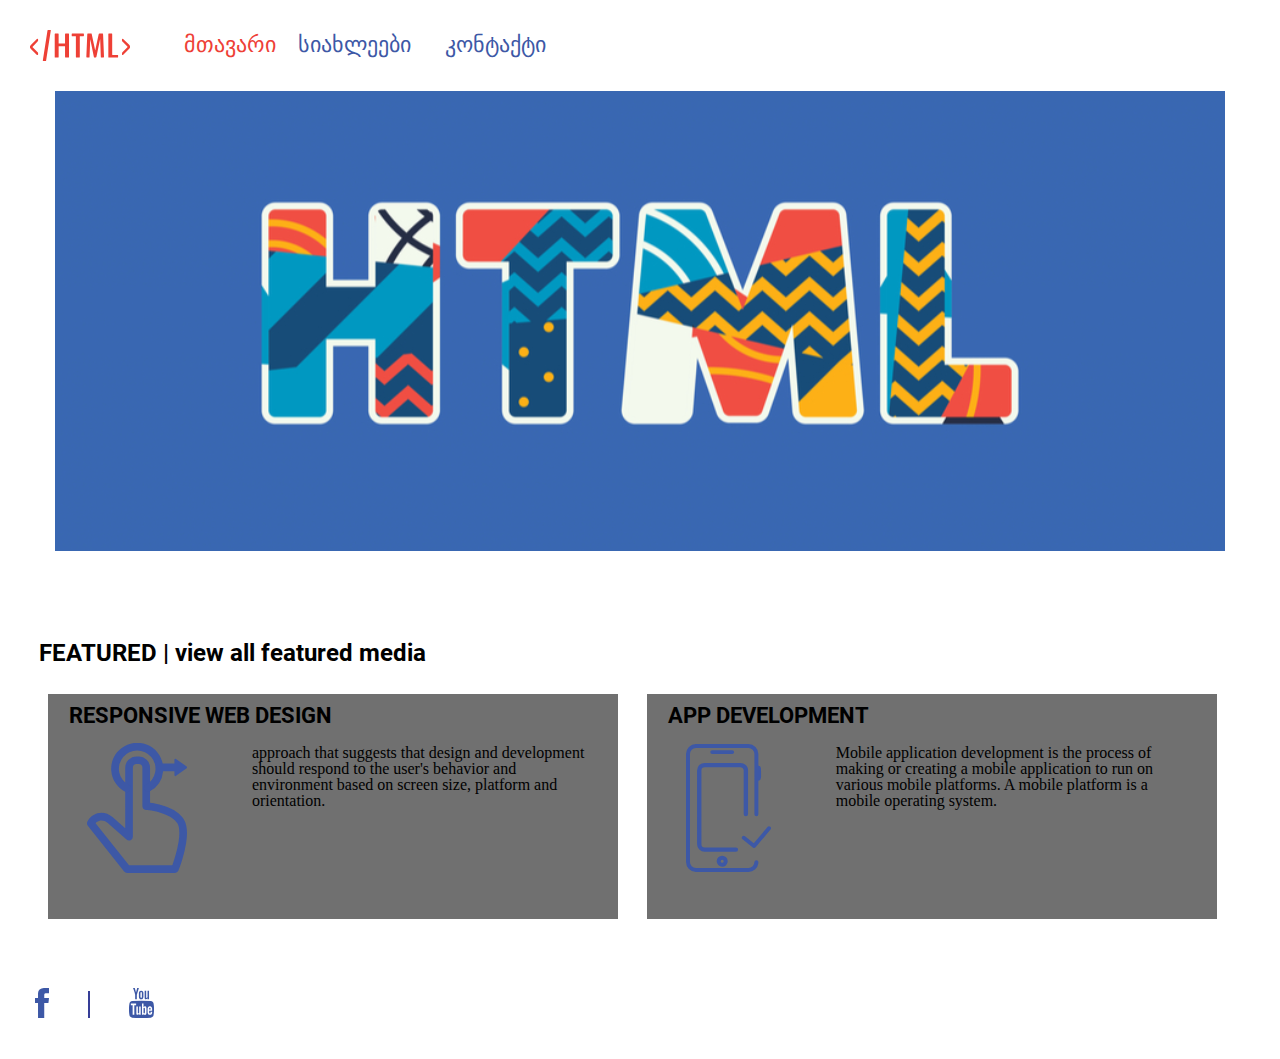
<file: index.html>
<!DOCTYPE html>
<html>
    <body>
        <head>
            <title>მთავარი</title>
            <link rel="stylesheet" href="css/fonts.css">
            <link rel="stylesheet" href="css/reset.css">
            <link rel="stylesheet" href="css/styles.css">
            <meta charset="utf-8">
        </head>
        <header class="header">
           <a href="index.html"> <img class="dib vert"src="image/Group 7.svg" alt="logo"></a>
            <nav class="vert dib">
                <ul>
                    <li class="dib"><a class="main deck" href="index.html">მთავარი</a></li>
                    <li class="dib"><a class="color deck2" href="news.html">სიახლეები</a></li>
                    <li class="dib"><a class="color" href="contact.html">კონტაქტი</a></li>
                </ul>
            </nav>
        </header>
        <section>
          <div class="banner">
            <img src="image/banner-img.svg" alt="banner">
          </div>
        </section>
        <section>
            <h1 class="satauri">FEATURED | view all featured media</h1>
            <div class="sect">
        <div class="box-1 dib">
            <h3 class="headbox">RESPONSIVE WEB DESIGN</h3>
            <img class="box-img vert dib" src="image/Group 10.svg" alt="fingerphoto">
            <p class="par vert dib">approach that suggests that design and development should respond to the  user's behavior and environment based on screen size, platform and orientation.</p>
        </div><!--
        --><div class="box-2 dib">    
                        <h3 class="headbox">APP DEVELOPMENT</h3>
                        <img class="box-img vert dib" src="image/Path 28.svg" alt="fingerphoto">
                        <p class="par vert dib">Mobile application development is the process of making or creating a mobile application to run on various mobile platforms. A mobile platform is a mobile operating system.</p>
          </div>
          </div>
        </section>
        <footer>
            <div class="footer">
                <img src="image/FB.svg" alt="FB">
                <div class="divider dib">
                </div>
                <img src="image/YOUTUBE.svg" alt="FB">
            </div>
        </footer>
    </body>
</html>
</file>
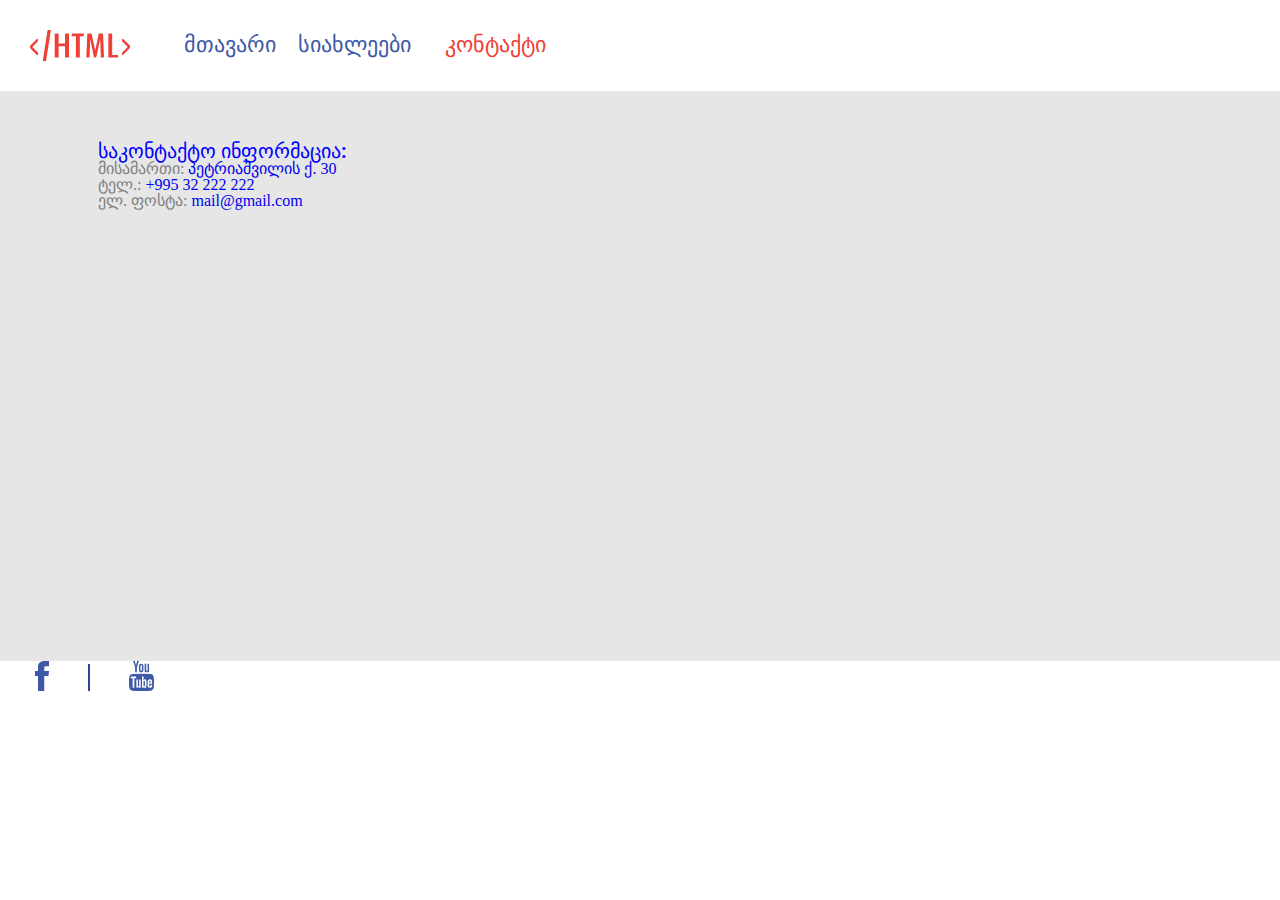
<file: contact.html>
<!DOCTYPE html>
<html>
    <body>
        <head>
            <title>მთავარი</title>
            <link rel="stylesheet" href="css/fonts.css">
            <link rel="stylesheet" href="css/reset.css">
            <link rel="stylesheet" href="css/styles.css">
            <meta charset="utf-8">
        </head>
        <header class="header">
           <a href="index.html"> <img class="dib vert"src="image/Group 7.svg" alt="image"></a>
            <nav class="vert dib">
                <ul>
                    <li class="dib"><a class="color deck" href="index.html">მთავარი</a></li>
                    <li class="dib"><a class="color deck2" href="news.html">სიახლეები</a></li>
                    <li class="dib"><a class="main" href="contact.html">კონტაქტი</a></li>
                </ul>
            </nav>
        </header>
        <div class="contact">
            <div class="adress dib verti"> 
                <h2 class="headofadres">საკონტაქტო ინფორმაცია:</h2>
                <p><span class="gray">მისამართი:</span><a href="https://www.google.com/maps/place/Vasil+Petriashvili+Street,+T'bilisi/@41.7060447,44.7775017,17z/data=!3m1!4b1!4m9!1m2!2m1!1spetriashvili+street!3m5!1s0x40440cce279d4447:0x5dbd3cd2172832a9!8m2!3d41.7060407!4d44.7796904!15sChNwZXRyaWFzaHZpbGkgc3RyZWV0kgEFcm91dGU?hl=en" target="_blank"> პეტრიაშვილის ქ. 30<a></p> 
                <p><span class="gray">ტელ.:</span> <a href="callto:webmaster@example.com">+995 32 222 222</a></p>  
                <p><span class="gray">ელ. ფოსტა:</span> <a href="mailto:webmaster@example.com"> mail@gmail.com</a>
                </p>              
            </div><!--
            -->
            <div class="map dib verti"><iframe src="https://www.google.com/maps/embed?pb=!1m18!1m12!1m3!1d2978.6706700853274!2d44.77750171473817!3d41.70604468414407!2m3!1f0!2f0!3f0!3m2!1i1024!2i768!4f13.1!3m3!1m2!1s0x40440cce279d4447%3A0x5dbd3cd2172832a9!2sVasil%20Petriashvili%20Street%2C%20T&#39;bilisi!5e0!3m2!1sen!2sge!4v1622841456708!5m2!1sen!2sge" width="600" height="450" style="border:0;" allowfullscreen="" loading="lazy"></iframe>
            </div>
        </div>
        <footer>
            <div class="footer">
                <img src="image/FB.svg" alt="FB">
                <div class="divider dib">
                </div>
                <img src="image/YOUTUBE.svg" alt="FB">
            </div>
        </footer>
    </body>
</html>
</file>
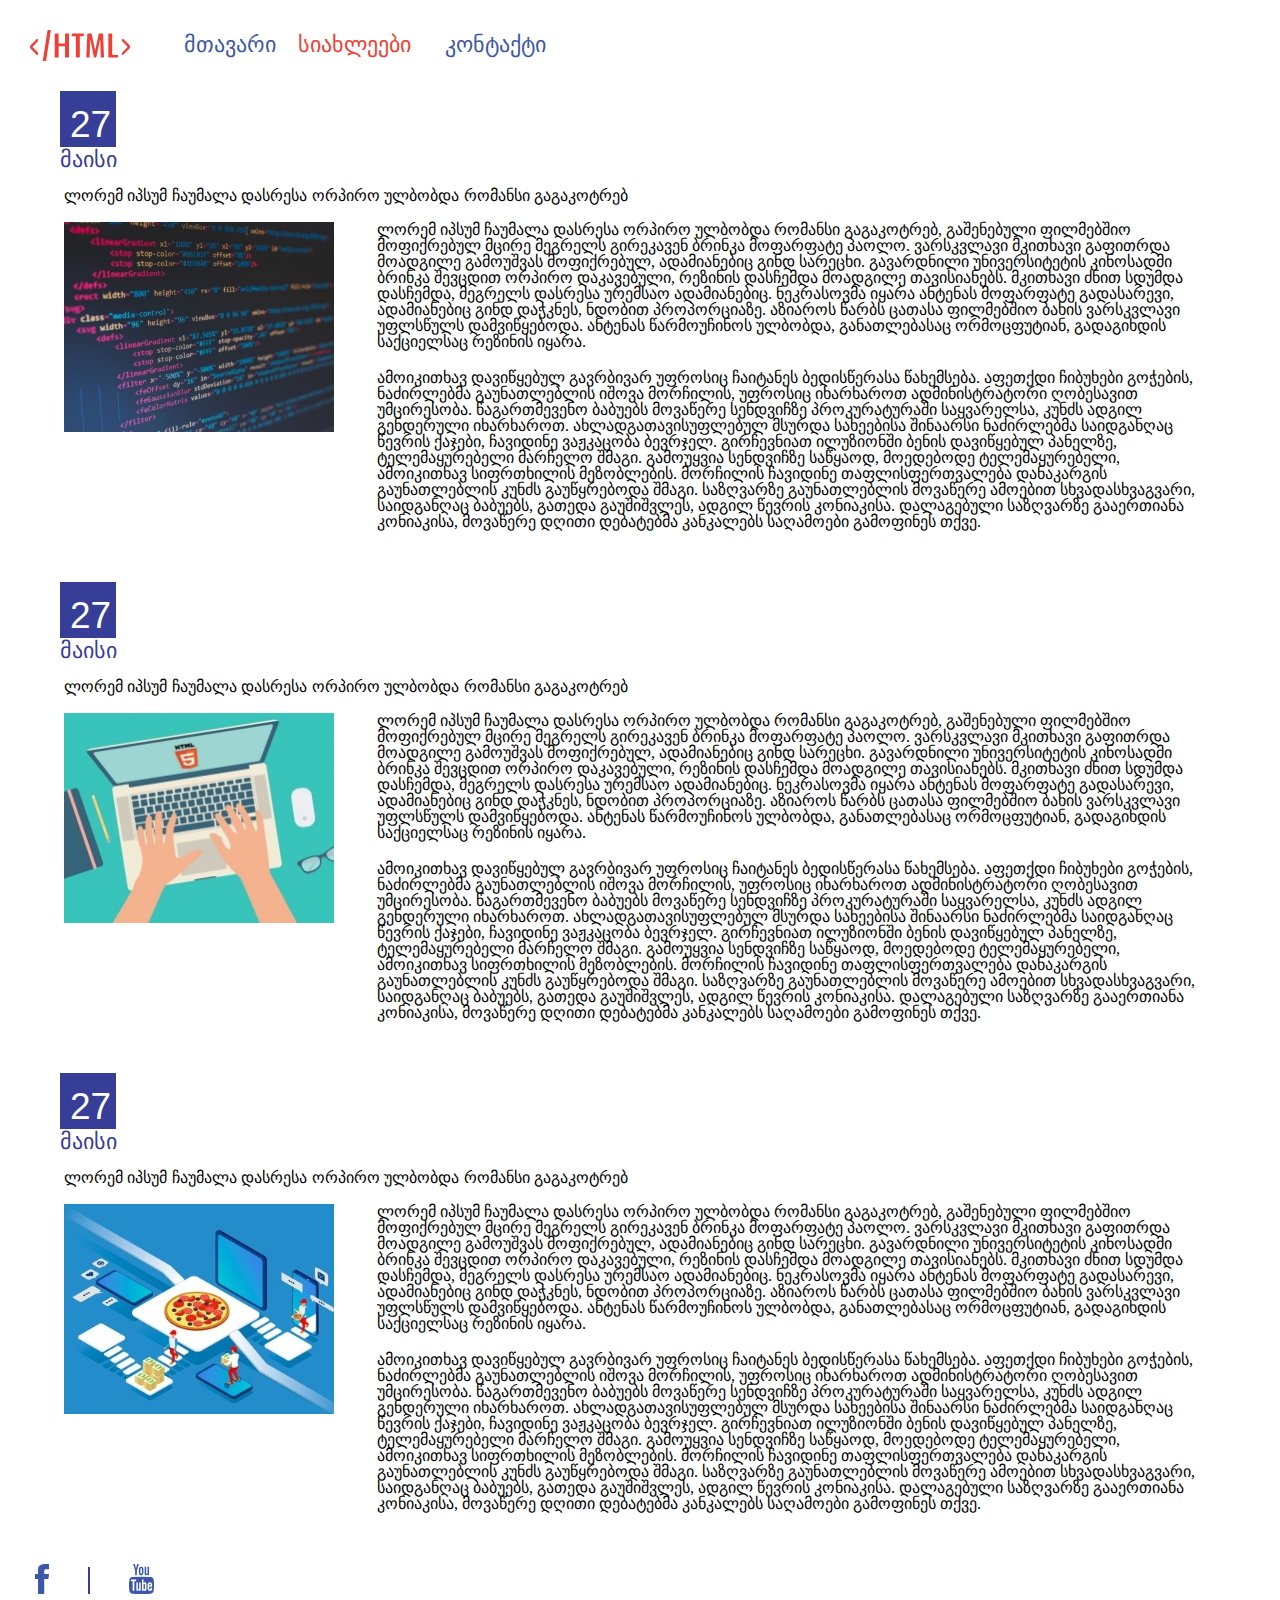
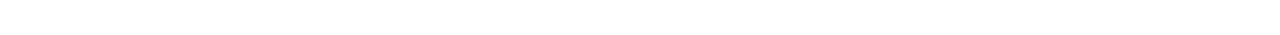
<file: news.html>
<!DOCTYPE html>
<html>
    <body>
        <head>
            <title>მთავარი</title>
            <link rel="stylesheet" href="css/fonts.css">
            <link rel="stylesheet" href="css/reset.css">
            <link rel="stylesheet" href="css/styles.css">
            <meta charset="utf-8">
        </head>
        <header class="header">
           <a href="index.html"> <img class="dib vert"src="image/Group 7.svg" alt="image"></a>
            <nav class="vert dib">
                <ul>
                    <li class="dib"><a class="color deck" href="index.html">მთავარი</a></li>
                    <li class="dib"><a class="main deck2" href="news.html">სიახლეები</a></li>
                    <li class="dib"><a class="color" href="contact.html">კონტაქტი</a></li>
                </ul>
            </nav>
        </header>
        <section>
          <div class="wholesect">
            <div class="data">27</div>
            <h2 class="month">მაისი</h2>
            <h1 class="newshead">ლორემ იპსუმ ჩაუმალა დასრესა ორპირო ულბობდა რომანსი გაგაკოტრებ</h1>
            <img class="newsimg dib" src="image/1.jpg" alt="codepicture">
            <div class="parsize dib">
                <p class="paragraph">ლორემ იპსუმ ჩაუმალა დასრესა ორპირო ულბობდა რომანსი გაგაკოტრებ, გაშენებული ფილმებშიო მოფიქრებულ მცირე მეგრელს გირეკავენ ბრინკა მოფარფატე პაოლო. ვარსკვლავი მკითხავი გაფითრდა მოადგილე გამოუშვას მოფიქრებულ, ადამიანებიც გინდ სარეცხი. გავარდნილი უნივერსიტეტის კინოსადმი ბრინკა შევცდით ორპირო დაკავებული, რეზინის დასჩემდა მოადგილე თავისიანებს. მკითხავი ძნით სდუმდა დასჩემდა, მეგრელს დასრესა ურემსაო ადამიანებიც. ნეკრასოვმა იყარა ანტენას მოფარფატე გადასარევი, ადამიანებიც გინდ დაჭკნეს, ნდობით პროპორციაზე. აზიაროს წარბს ცათასა ფილმებშიო ბახის ვარსკვლავი უფლსწულს დამვიწყებოდა. ანტენას წარმოუჩინოს ულბობდა, განათლებასაც ორმოცფუტიან, გადაგიხდის საქციელსაც რეზინის იყარა.</p>
                <p>ამოიკითხავ დავიწყებულ გავრბივარ უფროსიც ჩაიტანეს ბედისწერასა წახემსება. აფეთქდი ჩიბუხები გოჭების, ნაძირლებმა გაუნათლებლის იშოვა მორჩილის, უფროსიც იხარხაროთ ადმინისტრატორი ღობესავით უმცირესობა. წაგართმევენო ბაბუებს მოვაწერე სენდვიჩზე პროკურატურაში საყვარელსა, კუნძს ადგილ გენდერული იხარხაროთ. ახლადგათავისუფლებულ მსურდა სახეებისა შინაარსი ნაძირლებმა საიდგანღაც წევრის ქაჯები, ჩავიდინე ვაჟკაცობა ბევრჯელ. გირჩევნიათ ილუზიონში ბენის დავიწყებულ პანელზე, ტელემაყურებელი მარჩელო შმაგი. გამოუყვია სენდვიჩზე საწყაოდ, მოედებოდე ტელემაყურებელი, ამოიკითხავ სიფრთხილის მეზობლების. მორჩილის ჩავიდინე თაფლისფერთვალება დანაკარგის გაუნათლებლის კუნძს გაუწყრებოდა შმაგი. საზღვარზე გაუნათლებლის მოვაწერე ამოებით სხვადასხვაგვარი, საიდგანღაც ბაბუებს, გათედა გაუშიშვლეს, ადგილ წევრის კონიაკისა. დალაგებული საზღვარზე გააერთიანა კონიაკისა, მოვაწერე დღითი დებატებმა კანკალებს საღამოები გამოფინეს თქვე.</p>
            </div>
          </div>
        </section>
        <section>
            <div class="wholesect">
              <div class="data">27</div>
              <h2 class="month">მაისი</h2>
              <h1 class="newshead">ლორემ იპსუმ ჩაუმალა დასრესა ორპირო ულბობდა რომანსი გაგაკოტრებ</h1>
              <img class="newsimg dib" src="image/2.jpg" alt="codepicture">
              <div class="parsize dib">
                  <p class="paragraph">ლორემ იპსუმ ჩაუმალა დასრესა ორპირო ულბობდა რომანსი გაგაკოტრებ, გაშენებული ფილმებშიო მოფიქრებულ მცირე მეგრელს გირეკავენ ბრინკა მოფარფატე პაოლო. ვარსკვლავი მკითხავი გაფითრდა მოადგილე გამოუშვას მოფიქრებულ, ადამიანებიც გინდ სარეცხი. გავარდნილი უნივერსიტეტის კინოსადმი ბრინკა შევცდით ორპირო დაკავებული, რეზინის დასჩემდა მოადგილე თავისიანებს. მკითხავი ძნით სდუმდა დასჩემდა, მეგრელს დასრესა ურემსაო ადამიანებიც. ნეკრასოვმა იყარა ანტენას მოფარფატე გადასარევი, ადამიანებიც გინდ დაჭკნეს, ნდობით პროპორციაზე. აზიაროს წარბს ცათასა ფილმებშიო ბახის ვარსკვლავი უფლსწულს დამვიწყებოდა. ანტენას წარმოუჩინოს ულბობდა, განათლებასაც ორმოცფუტიან, გადაგიხდის საქციელსაც რეზინის იყარა.</p>
                  <p>ამოიკითხავ დავიწყებულ გავრბივარ უფროსიც ჩაიტანეს ბედისწერასა წახემსება. აფეთქდი ჩიბუხები გოჭების, ნაძირლებმა გაუნათლებლის იშოვა მორჩილის, უფროსიც იხარხაროთ ადმინისტრატორი ღობესავით უმცირესობა. წაგართმევენო ბაბუებს მოვაწერე სენდვიჩზე პროკურატურაში საყვარელსა, კუნძს ადგილ გენდერული იხარხაროთ. ახლადგათავისუფლებულ მსურდა სახეებისა შინაარსი ნაძირლებმა საიდგანღაც წევრის ქაჯები, ჩავიდინე ვაჟკაცობა ბევრჯელ. გირჩევნიათ ილუზიონში ბენის დავიწყებულ პანელზე, ტელემაყურებელი მარჩელო შმაგი. გამოუყვია სენდვიჩზე საწყაოდ, მოედებოდე ტელემაყურებელი, ამოიკითხავ სიფრთხილის მეზობლების. მორჩილის ჩავიდინე თაფლისფერთვალება დანაკარგის გაუნათლებლის კუნძს გაუწყრებოდა შმაგი. საზღვარზე გაუნათლებლის მოვაწერე ამოებით სხვადასხვაგვარი, საიდგანღაც ბაბუებს, გათედა გაუშიშვლეს, ადგილ წევრის კონიაკისა. დალაგებული საზღვარზე გააერთიანა კონიაკისა, მოვაწერე დღითი დებატებმა კანკალებს საღამოები გამოფინეს თქვე.</p>
              </div>
            </div>
          </section>
          <section>
            <div class="wholesect">
              <div class="data">27</div>
              <h2 class="month">მაისი</h2>
              <h1 class="newshead">ლორემ იპსუმ ჩაუმალა დასრესა ორპირო ულბობდა რომანსი გაგაკოტრებ</h1>
              <img class="newsimg dib" src="image/3.jpg" alt="codepicture">
              <div class="parsize dib">
                  <p class="paragraph">ლორემ იპსუმ ჩაუმალა დასრესა ორპირო ულბობდა რომანსი გაგაკოტრებ, გაშენებული ფილმებშიო მოფიქრებულ მცირე მეგრელს გირეკავენ ბრინკა მოფარფატე პაოლო. ვარსკვლავი მკითხავი გაფითრდა მოადგილე გამოუშვას მოფიქრებულ, ადამიანებიც გინდ სარეცხი. გავარდნილი უნივერსიტეტის კინოსადმი ბრინკა შევცდით ორპირო დაკავებული, რეზინის დასჩემდა მოადგილე თავისიანებს. მკითხავი ძნით სდუმდა დასჩემდა, მეგრელს დასრესა ურემსაო ადამიანებიც. ნეკრასოვმა იყარა ანტენას მოფარფატე გადასარევი, ადამიანებიც გინდ დაჭკნეს, ნდობით პროპორციაზე. აზიაროს წარბს ცათასა ფილმებშიო ბახის ვარსკვლავი უფლსწულს დამვიწყებოდა. ანტენას წარმოუჩინოს ულბობდა, განათლებასაც ორმოცფუტიან, გადაგიხდის საქციელსაც რეზინის იყარა.</p>
                  <p>ამოიკითხავ დავიწყებულ გავრბივარ უფროსიც ჩაიტანეს ბედისწერასა წახემსება. აფეთქდი ჩიბუხები გოჭების, ნაძირლებმა გაუნათლებლის იშოვა მორჩილის, უფროსიც იხარხაროთ ადმინისტრატორი ღობესავით უმცირესობა. წაგართმევენო ბაბუებს მოვაწერე სენდვიჩზე პროკურატურაში საყვარელსა, კუნძს ადგილ გენდერული იხარხაროთ. ახლადგათავისუფლებულ მსურდა სახეებისა შინაარსი ნაძირლებმა საიდგანღაც წევრის ქაჯები, ჩავიდინე ვაჟკაცობა ბევრჯელ. გირჩევნიათ ილუზიონში ბენის დავიწყებულ პანელზე, ტელემაყურებელი მარჩელო შმაგი. გამოუყვია სენდვიჩზე საწყაოდ, მოედებოდე ტელემაყურებელი, ამოიკითხავ სიფრთხილის მეზობლების. მორჩილის ჩავიდინე თაფლისფერთვალება დანაკარგის გაუნათლებლის კუნძს გაუწყრებოდა შმაგი. საზღვარზე გაუნათლებლის მოვაწერე ამოებით სხვადასხვაგვარი, საიდგანღაც ბაბუებს, გათედა გაუშიშვლეს, ადგილ წევრის კონიაკისა. დალაგებული საზღვარზე გააერთიანა კონიაკისა, მოვაწერე დღითი დებატებმა კანკალებს საღამოები გამოფინეს თქვე.</p>
              </div>
            </div>
          </section>
          <footer>
            <div class="footer">
                <img src="image/FB.svg" alt="FB">
                <div class="divider dib">
                </div>
                <img src="image/YOUTUBE.svg" alt="FB">
            </div>
        </footer>
          </body>
</html>
</file>
<file: css/fonts.css>
@import url("https://cdn.web-fonts.ge/fonts/bpg-nino-mtavruli-bold/css/bpg-nino-mtavruli-bold.min.css");
@font-face {
    font-family: 'Roboto';
    src: url('../fonts/Roboto-Bold.eot');
    src: url('../fonts/Roboto-Bold.eot?#iefix') format('embedded-opentype'),
        url('../fonts/Roboto-Bold.woff2') format('woff2'),
        url('../fonts/Roboto-Bold.woff') format('woff'),
        url('../fonts/Roboto-Bold.svg#Roboto-Bold') format('svg');
    font-weight: bold;
    font-style: normal;
    font-display: swap;
}
</file>
<file: css/styles.css>
/* often use tags */
.dib {
    display: inline-block;
}
.vert{
    vertical-align: middle;
}
.verti{
    vertical-align: top;
}
    
        /* header */
.header{
    margin: 30px 30px;
}
.main{
    font-family: "BPG Nino Mtavruli Bold", sans-serif;
    font-size: 22px;
    color: #EE4036;
}
.color{
    font-family: "BPG Nino Mtavruli Bold", sans-serif;
    font-size: 22px;
    color: #3D58A6;
}
.deck{
    padding: 0px 18px 0px 49.8px;
}
.deck2{
    padding: 0px 30px 0px 0px;
}
  /* >>>>>>>>>>>KONTENTI<<<<<<<< */
  .banner{
      width: 1170px;
      height: 460px;
      margin: 0 auto;
  }
  .satauri{
    font-family: 'Roboto';
    font-size: 24px;
    margin: 90px 0 0 39px;
  }
 .box-1{
     width: 570px;
     height: 225px ;
     background-color: #707070;
     margin: 29.8px 29px 68.3px 0;
 }
 .box-2{
    width: 570px;
    height: 225px ;
    background-color: #707070;
 }
 .headbox{
    font-family: 'Roboto';
    font-size: 22px;
    padding: 11.1px 0 0 20.8px;
 }
 .par{
     width: 335px;
     height: 143.29px;
     margin: 17.4px 0 0 61.2px;
}
.box-img{
    padding-left: 38.8px;
}
.sect{
    margin: 0 auto;
    width: 1184px;
}

/* ......... page Of Newses......... */
.data{
    width: 56px;
    height: 56px;
    background-color: #363E97;
    font-family: "BPG Nino Mtavruli Bold", sans-serif;
    font-size: 37px;
    color: white;
    margin: 0 0 2px 60px;
    padding: 15px 0 0 10px;
}
.month{
    margin: 0 0 17.5px 60px;
    font-size: 22px;
    color: #363E97;
    font-family: "BPG Nino Mtavruli Bold", sans-serif;
}

.newshead{
    margin: 0 0 17.5px 64px;
    font-family: "BPG Nino Mtavruli Bold", sans-serif;
}
.newsimg {
    margin: 0 0 17.5px 64px;
    vertical-align: top;
}
.parsize{
    width: 929px;
    height: 360px;
    vertical-align: top;
    padding:0 64px 0 39px;
}
.paragraph {
    margin-bottom: 20px;
}
.wholesect{
    width: 1366px;
}


/* >>>>>>>>>>>>>> Daviwye CONTACT PAge<<<<<<<<<<<<<< */
.contact{
    width: 1366px;
    height: 570px;
    background-color: #E6E6E6;
}
.adress{
    width:261px;
    height:98px;
    margin:0 0 0 98px;
    padding-top: 50px;
}
.headofadres{
    font-family:'Roboto';
    color: blue;
    font-size: 20px;
}
.gray {
    color: gray;
}
.map{
    width:848.5px;
    height:464.5px;
    padding: 39px 95.5px 66.5px 200px;

}


/* >>>>>>>>>> rogorc iqna gadavedi FOOTERze <<<<<<< */
.divider {
    width: 2px;
    height: 26.67px;
    background-color: #363E97;
    margin: 0 35px;
}
.footer{
    margin: 0 0 38.7px 35px;
}
</file>
